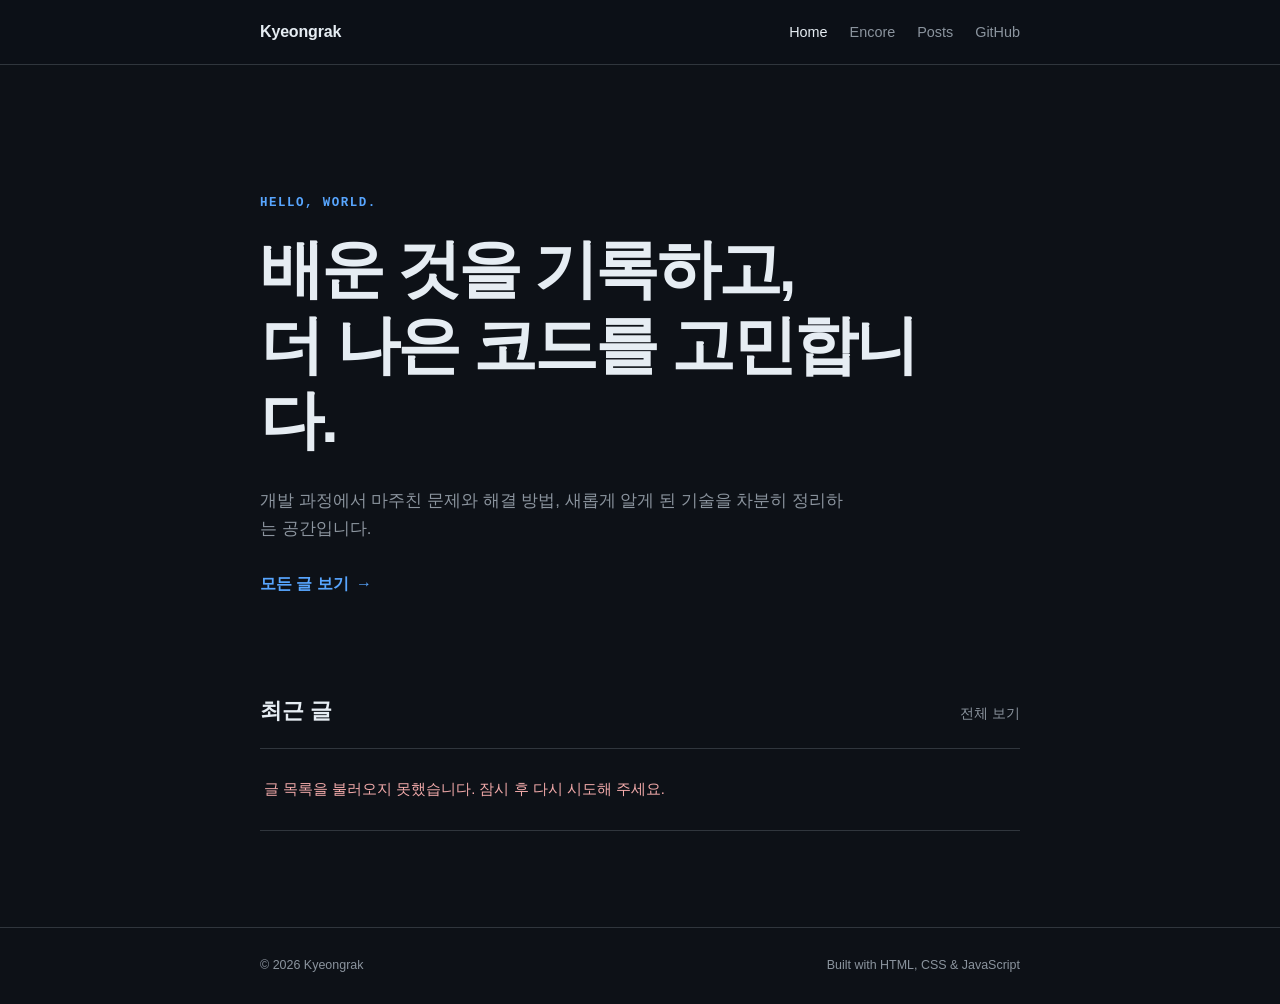
<file: index.html>
<!doctype html>
<html lang="ko">
  <head>
    <meta charset="utf-8">
    <meta name="viewport" content="width=device-width, initial-scale=1">
    <meta name="theme-color" content="#0d1117">
    <meta name="description" content="개발하며 배운 것과 생각을 기록하는 Kyeongrak의 기술 블로그">
    <title>Kyeongrak — 개발 기록</title>
    <link rel="stylesheet" href="assets/css/style.css">
    <script src="assets/js/posts.js" defer></script>
  </head>
  <body>
    <header class="site-header">
      <div class="container header-inner">
        <a class="site-title" href="index.html" aria-label="홈으로 이동">Kyeongrak</a>
        <nav class="site-nav" aria-label="주요 메뉴">
          <a class="active" href="index.html" aria-current="page">Home</a>
          <a href="encore.html">Encore</a>
          <a href="posts.html">Posts</a>
          <a href="https://github.com/Kyeongrak-Choi" target="_blank" rel="noopener noreferrer">GitHub</a>
        </nav>
      </div>
    </header>

    <main>
      <section class="hero container" aria-labelledby="hero-title">
        <p class="eyebrow">HELLO, WORLD.</p>
        <h1 id="hero-title">배운 것을 기록하고,<br>더 나은 코드를 고민합니다.</h1>
        <p class="hero-description">개발 과정에서 마주친 문제와 해결 방법, 새롭게 알게 된 기술을 차분히 정리하는 공간입니다.</p>
        <a class="text-link" href="posts.html">모든 글 보기 <span aria-hidden="true">→</span></a>
      </section>

      <section class="container section" aria-labelledby="recent-title">
        <div class="section-heading">
          <h2 id="recent-title">최근 글</h2>
          <a href="posts.html">전체 보기</a>
        </div>
        <div class="post-list" data-post-list data-post-limit="3" aria-live="polite" aria-busy="true">
          <p class="post-status">최근 글을 불러오는 중입니다…</p>
        </div>
      </section>
    </main>

    <footer class="site-footer">
      <div class="container footer-inner">
        <span>© 2026 Kyeongrak</span>
        <span>Built with HTML, CSS &amp; JavaScript</span>
      </div>
    </footer>
  </body>
</html>
</file>
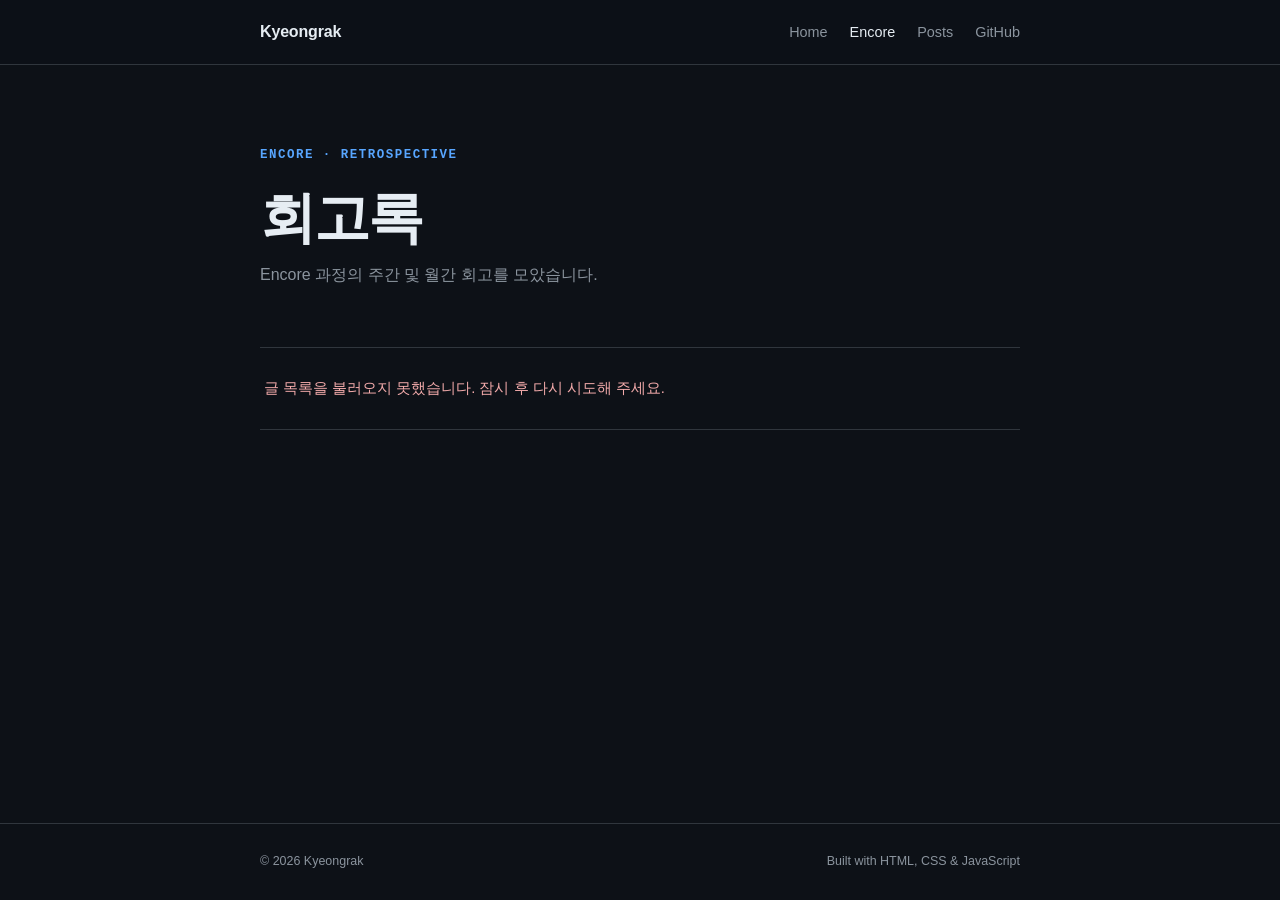
<file: encore-memories.html>
<!doctype html>
<html lang="ko">
  <head>
    <meta charset="utf-8">
    <meta name="viewport" content="width=device-width, initial-scale=1">
    <meta name="theme-color" content="#0d1117">
    <meta name="description" content="Encore 교육 과정의 주간 및 월간 회고록">
    <title>회고록 — Encore</title>
    <link rel="stylesheet" href="assets/css/style.css">
    <script src="assets/js/posts.js" defer></script>
  </head>
  <body>
    <header class="site-header">
      <div class="container header-inner">
        <a class="site-title" href="index.html" aria-label="홈으로 이동">Kyeongrak</a>
        <nav class="site-nav" aria-label="주요 메뉴">
          <a href="index.html">Home</a>
          <a class="active" href="encore.html" aria-current="page">Encore</a>
          <a href="posts.html">Posts</a>
          <a href="https://github.com/Kyeongrak-Choi" target="_blank" rel="noopener noreferrer">GitHub</a>
        </nav>
      </div>
    </header>

    <main class="container page-main">
      <header class="page-header">
        <p class="eyebrow">ENCORE · RETROSPECTIVE</p>
        <h1>회고록</h1>
        <p>Encore 과정의 주간 및 월간 회고를 모았습니다.</p>
      </header>

      <div
        class="post-list dynamic-post-list"
        data-post-list
        data-post-category="Encore"
        aria-live="polite"
        aria-busy="true"
      >
        <p class="post-status">회고록을 불러오는 중입니다…</p>
      </div>
    </main>

    <footer class="site-footer">
      <div class="container footer-inner">
        <span>© 2026 Kyeongrak</span>
        <span>Built with HTML, CSS &amp; JavaScript</span>
      </div>
    </footer>
  </body>
</html>
</file>
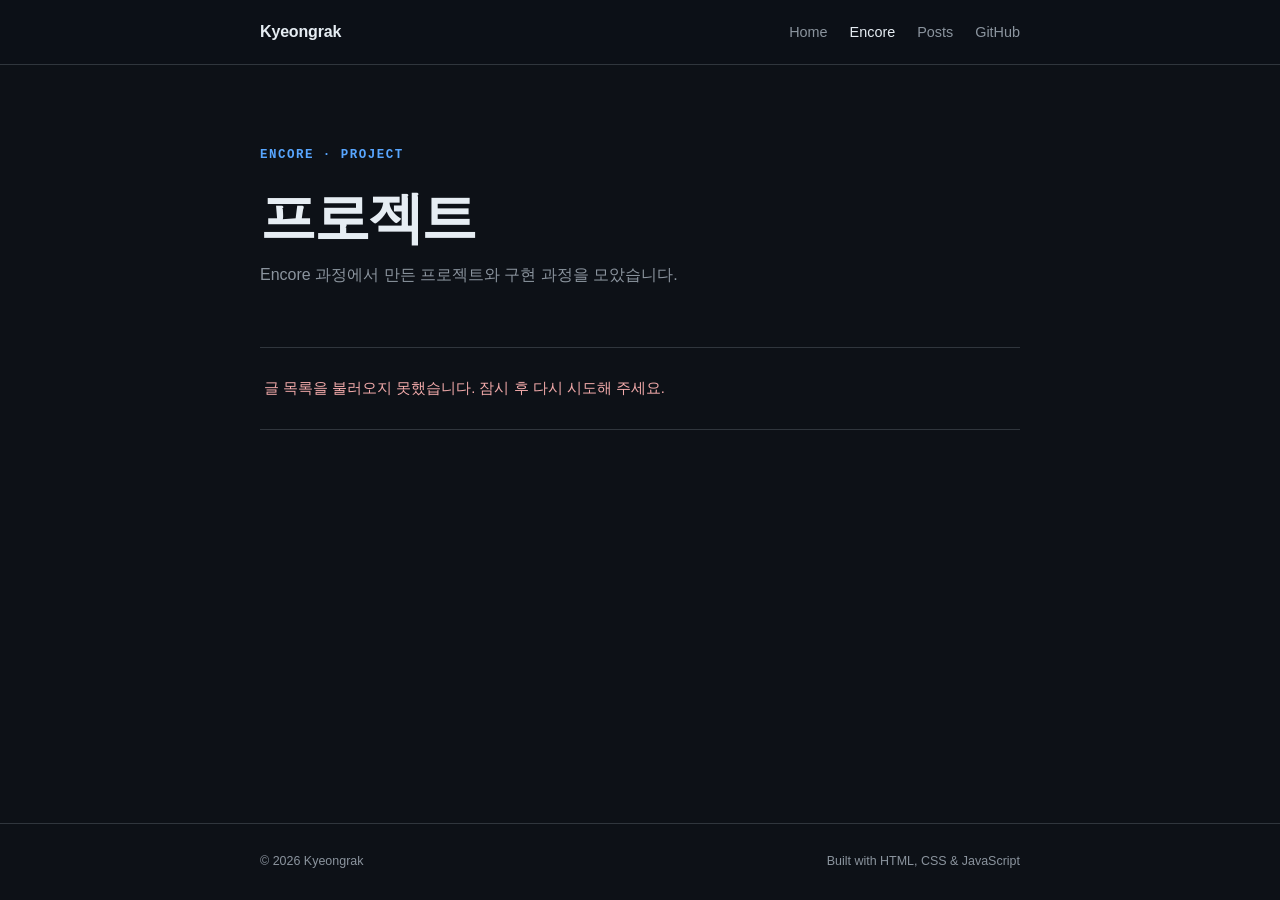
<file: encore-projects.html>
<!doctype html>
<html lang="ko">
  <head>
    <meta charset="utf-8">
    <meta name="viewport" content="width=device-width, initial-scale=1">
    <meta name="theme-color" content="#0d1117">
    <meta name="description" content="Encore 교육 과정에서 진행한 프로젝트 기록">
    <title>프로젝트 — Encore</title>
    <link rel="stylesheet" href="assets/css/style.css">
    <script src="assets/js/posts.js" defer></script>
  </head>
  <body>
    <header class="site-header">
      <div class="container header-inner">
        <a class="site-title" href="index.html" aria-label="홈으로 이동">Kyeongrak</a>
        <nav class="site-nav" aria-label="주요 메뉴">
          <a href="index.html">Home</a>
          <a class="active" href="encore.html" aria-current="page">Encore</a>
          <a href="posts.html">Posts</a>
          <a href="https://github.com/Kyeongrak-Choi" target="_blank" rel="noopener noreferrer">GitHub</a>
        </nav>
      </div>
    </header>

    <main class="container page-main">
      <header class="page-header">
        <p class="eyebrow">ENCORE · PROJECT</p>
        <h1>프로젝트</h1>
        <p>Encore 과정에서 만든 프로젝트와 구현 과정을 모았습니다.</p>
      </header>

      <div
        class="post-list dynamic-post-list"
        data-post-list
        data-post-category="Encore / Project"
        aria-live="polite"
        aria-busy="true"
      >
        <p class="post-status">프로젝트를 불러오는 중입니다…</p>
      </div>
    </main>

    <footer class="site-footer">
      <div class="container footer-inner">
        <span>© 2026 Kyeongrak</span>
        <span>Built with HTML, CSS &amp; JavaScript</span>
      </div>
    </footer>
  </body>
</html>
</file>
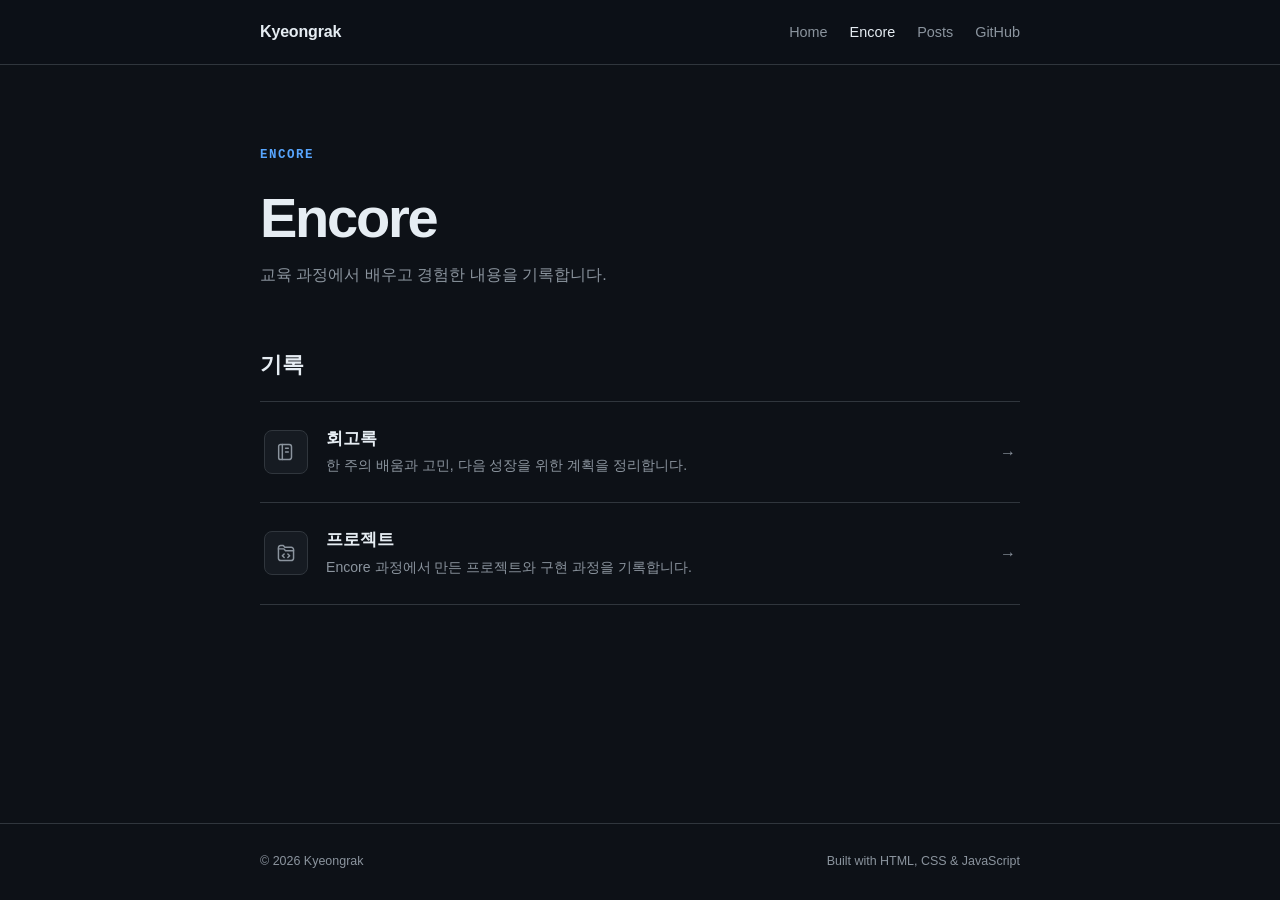
<file: encore.html>
<!doctype html>
<html lang="ko">
  <head>
    <meta charset="utf-8">
    <meta name="viewport" content="width=device-width, initial-scale=1">
    <meta name="theme-color" content="#0d1117">
    <meta name="description" content="Encore 교육 과정의 학습과 회고 기록">
    <title>Encore — Kyeongrak</title>
    <link rel="stylesheet" href="assets/css/style.css">
  </head>
  <body>
    <header class="site-header">
      <div class="container header-inner">
        <a class="site-title" href="index.html" aria-label="홈으로 이동">Kyeongrak</a>
        <nav class="site-nav" aria-label="주요 메뉴">
          <a href="index.html">Home</a>
          <a class="active" href="encore.html" aria-current="page">Encore</a>
          <a href="posts.html">Posts</a>
          <a href="https://github.com/Kyeongrak-Choi" target="_blank" rel="noopener noreferrer">GitHub</a>
        </nav>
      </div>
    </header>

    <main class="container page-main">
      <header class="page-header">
        <p class="eyebrow">ENCORE</p>
        <h1>Encore</h1>
        <p>교육 과정에서 배우고 경험한 내용을 기록합니다.</p>
      </header>

      <section aria-labelledby="encore-menu-title">
        <div class="section-heading">
          <h2 id="encore-menu-title">기록</h2>
        </div>

        <nav class="encore-menu" aria-label="Encore 기록 메뉴">
          <a class="encore-menu-item" href="encore-memories.html">
            <span class="encore-menu-icon" aria-hidden="true">
              <svg viewBox="0 0 24 24" focusable="false">
                <path d="M6 3.75h9.5A2.5 2.5 0 0 1 18 6.25v11.5a2.5 2.5 0 0 1-2.5 2.5H6a2 2 0 0 1-2-2V5.75a2 2 0 0 1 2-2Z"></path>
                <path d="M8 3.75v16.5M11.5 8h3M11.5 12h3"></path>
              </svg>
            </span>
            <span class="encore-menu-content">
              <h3>회고록</h3>
              <p>한 주의 배움과 고민, 다음 성장을 위한 계획을 정리합니다.</p>
            </span>
            <span class="encore-menu-arrow" aria-hidden="true">→</span>
          </a>

          <a class="encore-menu-item" href="encore-projects.html">
            <span class="encore-menu-icon" aria-hidden="true">
              <svg viewBox="0 0 24 24" focusable="false">
                <path d="M3.75 7.5h6l1.7 2h8.8v8.25a2.5 2.5 0 0 1-2.5 2.5H6.25a2.5 2.5 0 0 1-2.5-2.5V7.5Z"></path>
                <path d="M3.75 7.5V6.25a2.5 2.5 0 0 1 2.5-2.5H9l1.75 2h7a2.5 2.5 0 0 1 2.5 2.5V9.5"></path>
                <path d="m10 13-2 2 2 2M14 13l2 2-2 2"></path>
              </svg>
            </span>
            <span class="encore-menu-content">
              <h3>프로젝트</h3>
              <p>Encore 과정에서 만든 프로젝트와 구현 과정을 기록합니다.</p>
            </span>
            <span class="encore-menu-arrow" aria-hidden="true">→</span>
          </a>
        </nav>
      </section>
    </main>

    <footer class="site-footer">
      <div class="container footer-inner">
        <span>© 2026 Kyeongrak</span>
        <span>Built with HTML, CSS &amp; JavaScript</span>
      </div>
    </footer>
  </body>
</html>
</file>
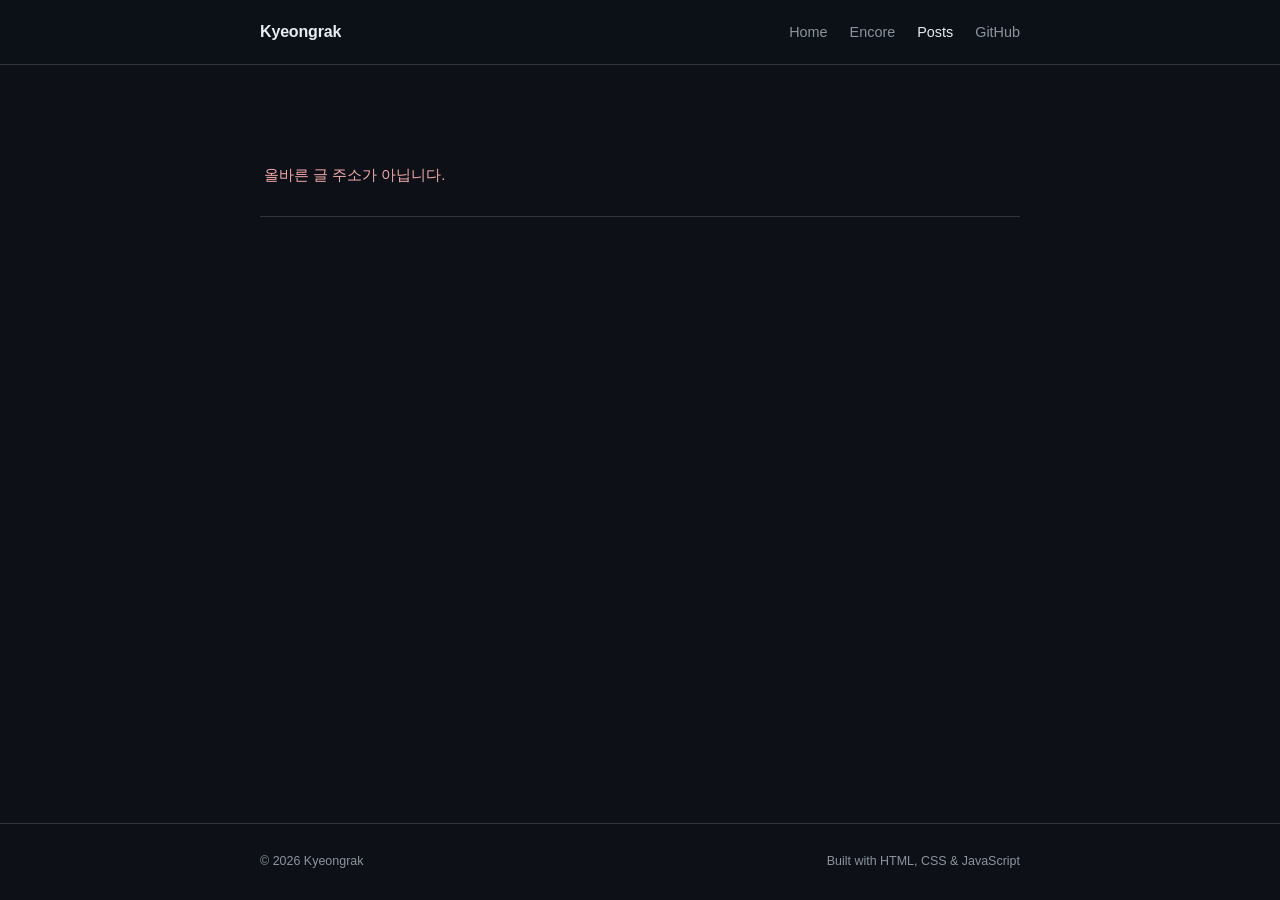
<file: post.html>
<!doctype html>
<html lang="ko">
  <head>
    <meta charset="utf-8">
    <meta name="viewport" content="width=device-width, initial-scale=1">
    <meta name="theme-color" content="#0d1117">
    <meta name="description" content="Kyeongrak 기술 블로그 글">
    <title>Posts — Kyeongrak</title>
    <link rel="stylesheet" href="assets/css/style.css">
    <script src="assets/js/posts.js" defer></script>
  </head>
  <body>
    <header class="site-header">
      <div class="container header-inner">
        <a class="site-title" href="index.html" aria-label="홈으로 이동">Kyeongrak</a>
        <nav class="site-nav" aria-label="주요 메뉴">
          <a href="index.html">Home</a>
          <a href="encore.html">Encore</a>
          <a class="active" href="posts.html" aria-current="page">Posts</a>
          <a href="https://github.com/Kyeongrak-Choi" target="_blank" rel="noopener noreferrer">GitHub</a>
        </nav>
      </div>
    </header>

    <main class="container article-main">
      <article id="post-view" data-post-view aria-live="polite" aria-busy="true">
        <p class="post-status">글을 불러오는 중입니다…</p>
      </article>
    </main>

    <footer class="site-footer">
      <div class="container footer-inner">
        <span>© 2026 Kyeongrak</span>
        <span>Built with HTML, CSS &amp; JavaScript</span>
      </div>
    </footer>
  </body>
</html>
</file>
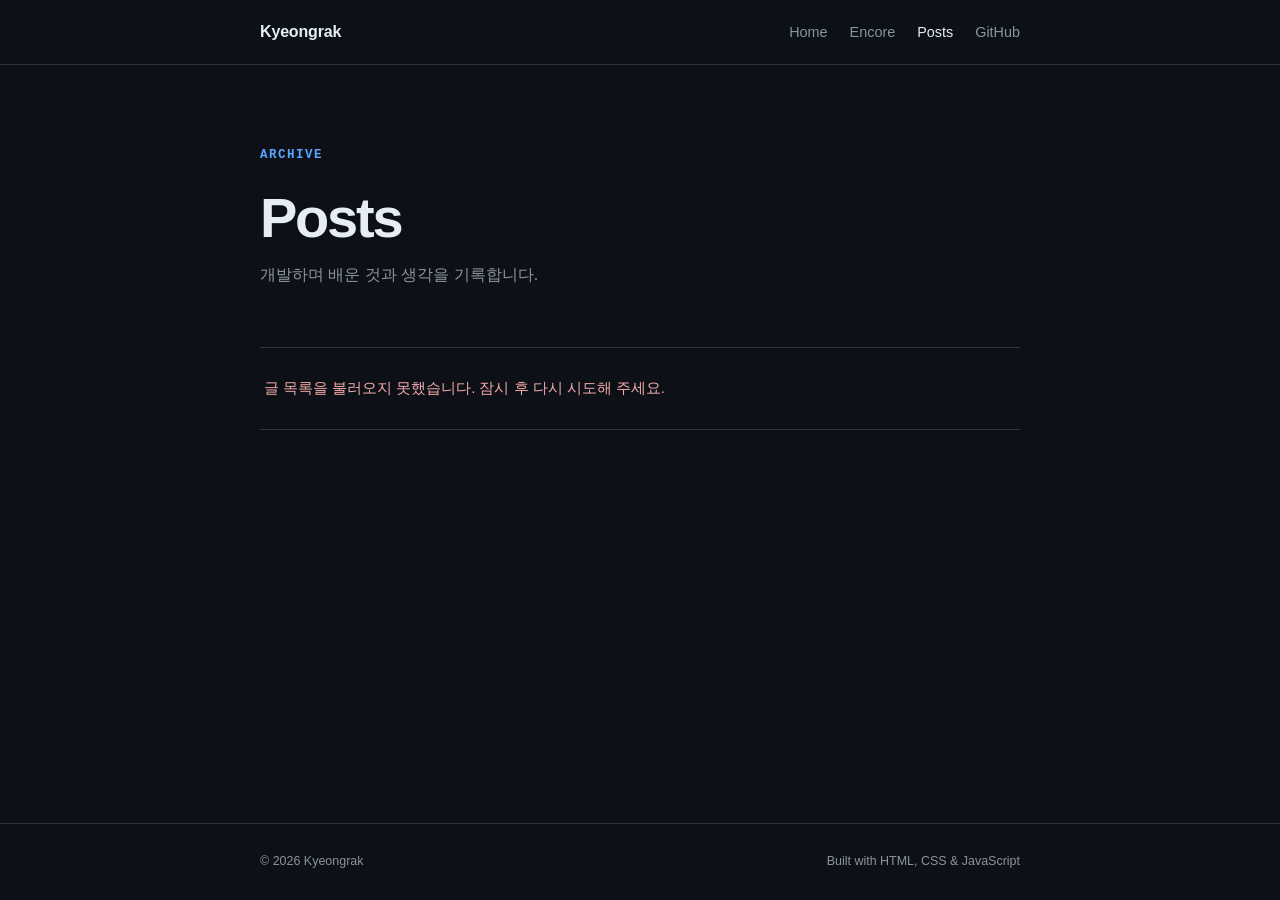
<file: posts.html>
<!doctype html>
<html lang="ko">
  <head>
    <meta charset="utf-8">
    <meta name="viewport" content="width=device-width, initial-scale=1">
    <meta name="theme-color" content="#0d1117">
    <meta name="description" content="Kyeongrak 기술 블로그의 글 목록">
    <title>Posts — Kyeongrak</title>
    <link rel="stylesheet" href="assets/css/style.css">
    <script src="assets/js/posts.js" defer></script>
  </head>
  <body>
    <header class="site-header">
      <div class="container header-inner">
        <a class="site-title" href="index.html" aria-label="홈으로 이동">Kyeongrak</a>
        <nav class="site-nav" aria-label="주요 메뉴">
          <a href="index.html">Home</a>
          <a href="encore.html">Encore</a>
          <a class="active" href="posts.html" aria-current="page">Posts</a>
          <a href="https://github.com/Kyeongrak-Choi" target="_blank" rel="noopener noreferrer">GitHub</a>
        </nav>
      </div>
    </header>

    <main class="container page-main">
      <header class="page-header">
        <p class="eyebrow">ARCHIVE</p>
        <h1>Posts</h1>
        <p>개발하며 배운 것과 생각을 기록합니다.</p>
      </header>

      <div
        id="post-list"
        class="post-list dynamic-post-list"
        data-post-list
        aria-live="polite"
        aria-busy="true"
      >
        <p class="post-status">글 목록을 불러오는 중입니다…</p>
      </div>
    </main>

    <footer class="site-footer">
      <div class="container footer-inner">
        <span>© 2026 Kyeongrak</span>
        <span>Built with HTML, CSS &amp; JavaScript</span>
      </div>
    </footer>
  </body>
</html>
</file>
<file: assets/css/style.css>
:root {
  color-scheme: dark;
  --bg: #0d1117;
  --bg-subtle: #161b22;
  --bg-hover: #1c2128;
  --border: #30363d;
  --text: #e6edf3;
  --text-muted: #8b949e;
  --accent: #58a6ff;
  --accent-hover: #79c0ff;
  --tag-bg: rgba(56, 139, 253, 0.12);
  --tag-border: rgba(56, 139, 253, 0.35);
  --max-width: 760px;
  --font-sans: -apple-system, BlinkMacSystemFont, "Segoe UI", "Noto Sans KR", Helvetica, Arial, sans-serif;
  --font-mono: "SFMono-Regular", Consolas, "Liberation Mono", Menlo, monospace;
}

* {
  box-sizing: border-box;
}

html {
  scroll-behavior: smooth;
}

body {
  min-height: 100vh;
  margin: 0;
  display: flex;
  flex-direction: column;
  background: var(--bg);
  color: var(--text);
  font-family: var(--font-sans);
  font-size: 16px;
  line-height: 1.7;
  -webkit-font-smoothing: antialiased;
}

a {
  color: var(--accent);
  text-decoration: none;
  text-underline-offset: 0.2em;
}

a:hover {
  color: var(--accent-hover);
  text-decoration: underline;
}

a:focus-visible {
  outline: 2px solid var(--accent);
  outline-offset: 4px;
  border-radius: 2px;
}

.container {
  width: min(calc(100% - 40px), var(--max-width));
  margin-inline: auto;
}

.site-header {
  border-bottom: 1px solid var(--border);
  background: rgba(13, 17, 23, 0.92);
}

.header-inner {
  min-height: 64px;
  display: flex;
  align-items: center;
  justify-content: space-between;
  gap: 24px;
}

.site-title {
  color: var(--text);
  font-size: 1rem;
  font-weight: 700;
  letter-spacing: -0.01em;
}

.site-title:hover {
  color: var(--text);
  text-decoration: none;
}

.site-nav {
  display: flex;
  align-items: center;
  gap: 22px;
  font-size: 0.9rem;
}

.site-nav a {
  color: var(--text-muted);
}

.site-nav a:hover,
.site-nav a.active {
  color: var(--text);
  text-decoration: none;
}

main {
  flex: 1;
}

.hero {
  padding-block: clamp(80px, 14vw, 128px) clamp(64px, 10vw, 96px);
}

.eyebrow {
  margin: 0 0 18px;
  color: var(--accent);
  font-family: var(--font-mono);
  font-size: 0.78rem;
  font-weight: 600;
  letter-spacing: 0.12em;
}

.hero h1 {
  max-width: 700px;
  margin: 0;
  font-size: clamp(2.25rem, 7vw, 4rem);
  line-height: 1.18;
  letter-spacing: -0.045em;
}

.hero-description {
  max-width: 590px;
  margin: 28px 0 26px;
  color: var(--text-muted);
  font-size: 1.05rem;
}

.text-link {
  display: inline-flex;
  align-items: center;
  gap: 7px;
  font-weight: 600;
}

.section {
  padding-bottom: 96px;
}

.section-heading {
  display: flex;
  align-items: baseline;
  justify-content: space-between;
  gap: 24px;
  margin-bottom: 18px;
}

.section-heading h2 {
  margin: 0;
  font-size: 1.35rem;
}

.section-heading > a {
  color: var(--text-muted);
  font-size: 0.88rem;
}

.encore-menu {
  display: grid;
  border-top: 1px solid var(--border);
}

.encore-menu-item {
  display: grid;
  grid-template-columns: 44px minmax(0, 1fr) auto;
  align-items: center;
  gap: 18px;
  padding: 24px 4px;
  border-bottom: 1px solid var(--border);
  color: var(--text);
  transition: background-color 160ms ease;
}

.encore-menu-item:hover {
  background: var(--bg-subtle);
  color: var(--text);
  text-decoration: none;
}

.encore-menu-icon {
  display: grid;
  width: 44px;
  height: 44px;
  place-items: center;
  border: 1px solid var(--border);
  border-radius: 8px;
  background: var(--bg-subtle);
  color: var(--text-muted);
  transition: border-color 160ms ease, color 160ms ease;
}

.encore-menu-icon svg {
  width: 22px;
  height: 22px;
  fill: none;
  stroke: currentColor;
  stroke-linecap: round;
  stroke-linejoin: round;
  stroke-width: 1.6;
}

.encore-menu-content h3 {
  margin: 0;
  font-size: 1.08rem;
  line-height: 1.4;
  transition: color 160ms ease;
}

.encore-menu-content p {
  margin: 4px 0 0;
  color: var(--text-muted);
  font-size: 0.88rem;
}

.encore-menu-arrow {
  color: var(--text-muted);
  font-size: 1rem;
  transition: color 160ms ease, transform 160ms ease;
}

.encore-menu-item:hover .encore-menu-icon,
.encore-menu-item:hover .encore-menu-content h3,
.encore-menu-item:hover .encore-menu-arrow {
  border-color: var(--accent);
  color: var(--accent-hover);
}

.encore-menu-item:hover .encore-menu-arrow {
  transform: translateX(3px);
}

.post-list {
  border-top: 1px solid var(--border);
}

.post-item {
  border-bottom: 1px solid var(--border);
}

.post-link {
  display: grid;
  grid-template-columns: minmax(0, 1fr) auto;
  gap: 28px;
  padding: 25px 4px;
  color: inherit;
}

.post-link:hover {
  color: inherit;
  text-decoration: none;
}

.post-link:hover h2,
.post-link:hover h3 {
  color: var(--accent-hover);
}

.post-link h2,
.post-link h3 {
  margin: 0 0 6px;
  font-size: 1.08rem;
  line-height: 1.45;
  transition: color 160ms ease;
}

.post-link p {
  margin: 0;
  color: var(--text-muted);
  font-size: 0.91rem;
}

.post-meta {
  display: flex;
  flex-direction: column;
  align-items: flex-end;
  gap: 8px;
  color: var(--text-muted);
  font-family: var(--font-mono);
  font-size: 0.76rem;
  white-space: nowrap;
}

.post-status {
  margin: 0;
  padding: 28px 4px;
  border-bottom: 1px solid var(--border);
  color: var(--text-muted);
  font-size: 0.92rem;
}

.post-error {
  color: #f2aaaa;
}

.tag-list {
  display: flex;
  flex-wrap: wrap;
  gap: 6px;
  margin: 0;
  padding: 0;
  list-style: none;
}

.tag-list li {
  padding: 2px 8px;
  border: 1px solid var(--tag-border);
  border-radius: 999px;
  background: var(--tag-bg);
  color: var(--accent-hover);
  font-family: var(--font-mono);
  font-size: 0.7rem;
  line-height: 1.5;
}

.coming-soon {
  opacity: 0.52;
}

.coming-soon .post-link {
  cursor: default;
}

.page-main {
  padding-block: 80px 112px;
}

.page-header {
  margin-bottom: 58px;
}

.page-header h1 {
  margin: 0 0 10px;
  font-size: clamp(2.3rem, 7vw, 3.5rem);
  line-height: 1.2;
  letter-spacing: -0.04em;
}

.page-header > p:last-child {
  margin: 0;
  color: var(--text-muted);
}

.archive-year {
  display: grid;
  grid-template-columns: 76px minmax(0, 1fr);
  gap: 28px;
}

.archive-year h2 {
  margin: 22px 0 0;
  color: var(--text-muted);
  font-family: var(--font-mono);
  font-size: 0.9rem;
  font-weight: 500;
}

.article-main {
  padding-block: 70px 112px;
}

.article-header {
  padding-bottom: 42px;
  border-bottom: 1px solid var(--border);
}

.back-link {
  display: inline-flex;
  gap: 7px;
  margin-bottom: 34px;
  color: var(--text-muted);
  font-size: 0.9rem;
}

.article-header h1 {
  margin: 0;
  font-size: clamp(2.25rem, 7vw, 3.6rem);
  line-height: 1.2;
  letter-spacing: -0.045em;
}

.article-summary {
  margin: 18px 0;
  color: var(--text-muted);
  font-size: 1.08rem;
}

.article-meta {
  display: flex;
  align-items: center;
  flex-wrap: wrap;
  gap: 9px;
  color: var(--text-muted);
  font-family: var(--font-mono);
  font-size: 0.78rem;
}

.article-meta .tag-list {
  margin-left: 5px;
}

.article-body {
  padding-block: 42px;
  font-size: 1.02rem;
}

.article-body p {
  margin: 0 0 24px;
}

.article-body ul,
.article-body ol {
  margin: 0 0 24px;
  padding-left: 1.5rem;
}

.article-body li + li {
  margin-top: 6px;
}

.article-body hr {
  margin: 40px 0;
  border: 0;
  border-top: 1px solid var(--border);
}

.article-body h2 {
  margin: 52px 0 18px;
  font-size: 1.55rem;
  line-height: 1.35;
  letter-spacing: -0.025em;
}

.article-body code {
  padding: 0.18em 0.4em;
  border: 1px solid var(--border);
  border-radius: 5px;
  background: var(--bg-subtle);
  color: #f0f6fc;
  font-family: var(--font-mono);
  font-size: 0.88em;
}

.article-body pre {
  margin: 28px 0;
  padding: 20px 22px;
  overflow-x: auto;
  border: 1px solid var(--border);
  border-radius: 8px;
  background: var(--bg-subtle);
  line-height: 1.6;
  tab-size: 2;
}

.article-body pre code {
  padding: 0;
  border: 0;
  background: transparent;
  font-size: 0.86rem;
}

.code-keyword {
  color: #ff7b72;
}

.code-string {
  color: #a5d6ff;
}

.article-body blockquote {
  margin: 32px 0;
  padding: 3px 0 3px 20px;
  border-left: 3px solid var(--accent);
  color: var(--text-muted);
}

.article-body blockquote p {
  margin: 0;
}

.article-footer {
  padding-top: 30px;
  border-top: 1px solid var(--border);
}

.error-page {
  display: flex;
  flex-direction: column;
  align-items: flex-start;
  justify-content: center;
  padding-block: 96px;
}

.error-code {
  margin: 0 0 16px;
  color: var(--accent);
  font-family: var(--font-mono);
  font-size: 0.9rem;
  letter-spacing: 0.12em;
}

.error-page h1 {
  margin: 0;
  font-size: clamp(2rem, 7vw, 3.5rem);
  line-height: 1.2;
  letter-spacing: -0.04em;
}

.error-page > p:not(.error-code) {
  margin: 18px 0 30px;
  color: var(--text-muted);
}

.button {
  display: inline-flex;
  padding: 10px 16px;
  border: 1px solid var(--border);
  border-radius: 7px;
  background: var(--bg-subtle);
  color: var(--text);
  font-weight: 600;
}

.button:hover {
  border-color: #8b949e;
  background: var(--bg-hover);
  color: var(--text);
  text-decoration: none;
}

.site-footer {
  border-top: 1px solid var(--border);
  color: var(--text-muted);
  font-size: 0.78rem;
}

.footer-inner {
  min-height: 76px;
  display: flex;
  align-items: center;
  justify-content: space-between;
  gap: 24px;
}

@media (max-width: 620px) {
  .container {
    width: min(calc(100% - 32px), var(--max-width));
  }

  .header-inner {
    min-height: 58px;
  }

  .site-nav {
    gap: 15px;
    font-size: 0.84rem;
  }

  .hero {
    padding-block: 70px 60px;
  }

  .encore-menu-item {
    grid-template-columns: 40px minmax(0, 1fr) auto;
    gap: 14px;
    padding-block: 20px;
  }

  .encore-menu-icon {
    width: 40px;
    height: 40px;
  }

  .post-link {
    grid-template-columns: 1fr;
    gap: 14px;
    padding-block: 22px;
  }

  .post-meta {
    flex-direction: row;
    align-items: center;
  }

  .archive-year {
    grid-template-columns: 1fr;
    gap: 8px;
  }

  .archive-year h2 {
    margin-top: 0;
  }

  .article-main,
  .page-main {
    padding-block: 56px 80px;
  }

  .article-body {
    font-size: 0.98rem;
  }

  .footer-inner {
    min-height: 88px;
    flex-direction: column;
    justify-content: center;
    align-items: flex-start;
    gap: 2px;
  }
}

@media (prefers-reduced-motion: reduce) {
  html {
    scroll-behavior: auto;
  }

  *,
  *::before,
  *::after {
    transition-duration: 0.01ms !important;
  }
}
</file>
